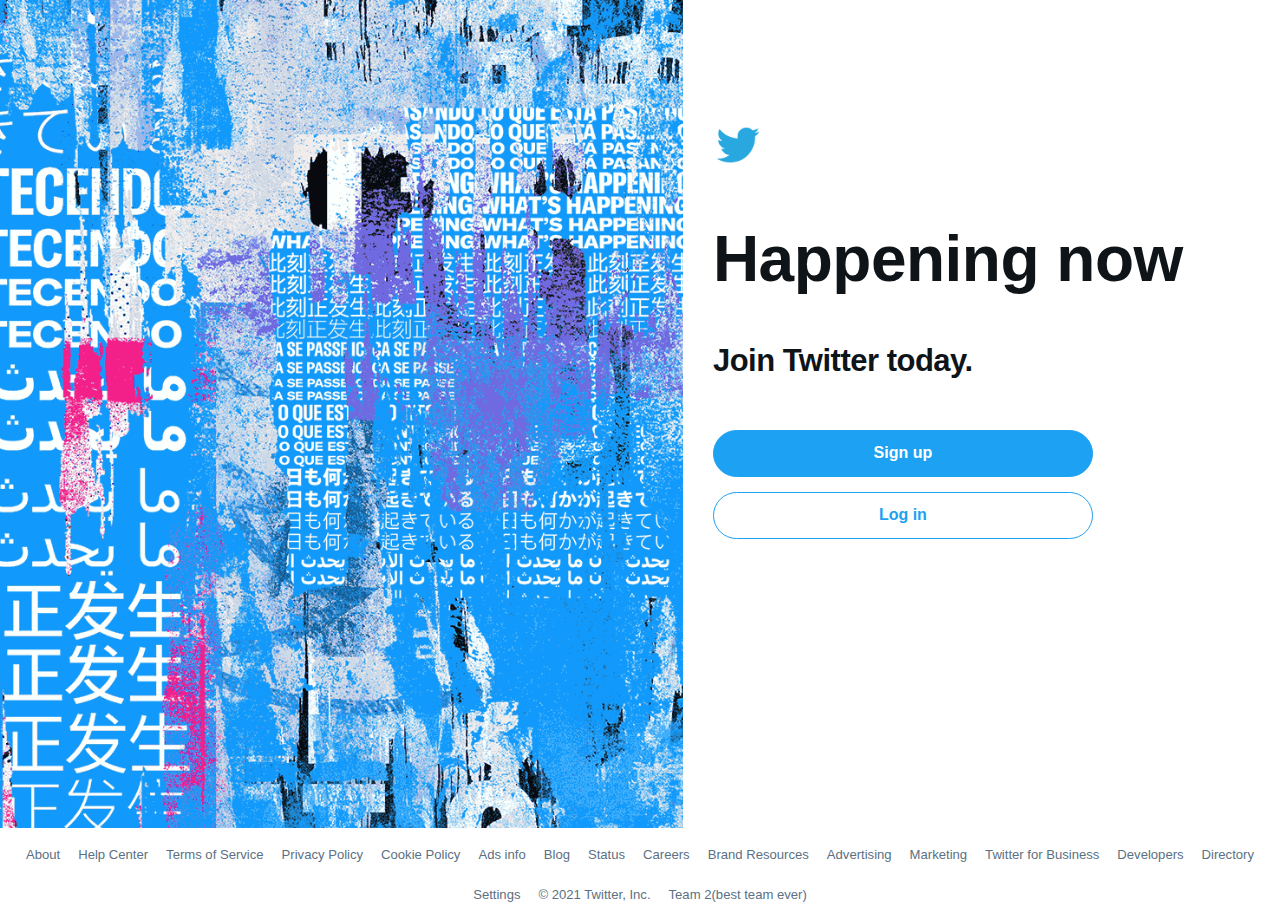
<file: index.html>
<!DOCTYPE html>
<html lang="en">
<head>

    <meta charset="utf-8">
    <meta name="keyword" content="twitter">
    <title>Twitter. It’s what’s happening / Twitter</title>
    <meta name="viewpoint" content="width=device-width, inital-scale=1.0">
    <meta name="description" content="From breaking news and entertainment to sports and politics, get the full story with all the live commentary.">
    <meta name="author" content="Nihat Abbasov">

       
    <link rel="stylesheet" type="text/css" href="assets/css/reset.css">
    <link rel="stylesheet"  type="text/css" href="assets/css/style.css">
    <link rel="stylesheet" href="https://use.fontawesome.com/releases/v5.15.3/css/all.css" integrity="sha384-SZXxX4whJ79/gErwcOYf+zWLeJdY/qpuqC4cAa9rOGUstPomtqpuNWT9wdPEn2fk" crossorigin="anonymous">


</head>
<body>

    <div class="container">
        <section class="left-side">   
            <i class="fab fa-twitter"></i>      
        </section>
        <section class="right-side">
            <div>
                <img class="littlebird" src="./assets/images/tweet.png" alt="twitter-logo">
                <h1>Happening now</h1><h2>Join Twitter today.</h2>
                <div class="homepage-sign-in-up" >
                <a class="homepage-sign-up" href="./signup-steps/signup.html">Sign up</a>
                <a class="homepage-sign-in" href="./login.html">Log in</a>
                </div>
            </div>
        </section>
    </div>

<footer>
<nav class="footer-nav">
    <a href="">About</a>
    <a href="">Help Center</a>
    <a href="">Terms of Service</a>
    <a href="">Privacy Policy</a>
    <a href="">Cookie Policy</a>
    <a href="">Ads info</a>
    <a href="">Blog</a>
    <a href="">Status</a>
    <a href="">Careers</a>
    <a href="">Brand Resources</a>
    <a href="">Advertising</a>
    <a href="">Marketing</a>
    <a href="">Twitter for Business</a>
    <a href="">Developers</a>
    <a href="">Directory</a>
    <a href="">Settings</a>
    <a href="">&copy; 2021 Twitter, Inc.</a>
    <a href=""><strong>Team 2</strong>(best team ever)</a>

</nav>
</footer>

</body>
</html>
</file>
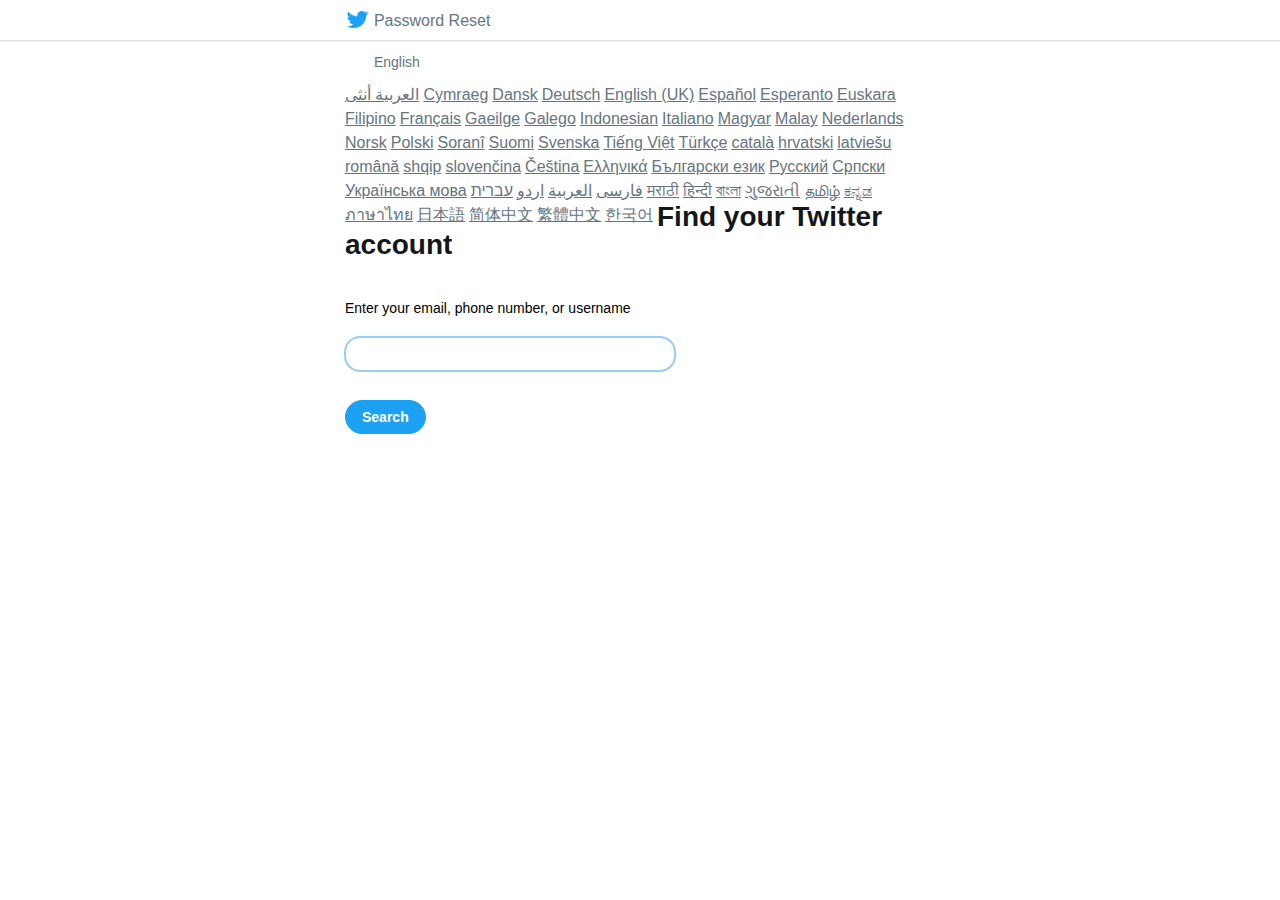
<file: forgot-password.html>
<!DOCTYPE html>
<html lang="en">
<head>
    <meta charset="utf-8">
    <meta name="keyword" content="twitter">
    <title>Password Reset</title>
    <meta name="viewpoint" content="width=device-width, inital-scale=1.0">
    <meta name="description" content="From breaking news and entertainment to sports and politics, get the full story with all the live commentary.">
    <meta name="author" content="Aytac Mehemmedli, Nihat Abbasov, Emil Taciyev">

    <link rel="shortcut icon" href="assets/images/twitter-icon.ico" type="image/x-icon">    
    <link rel="stylesheet" type="text/css" href="assets/css/reset.css">
    <link href="https://abs-0.twimg.com/login/password-reset.ec5af2e5fcc4c119dd2e3bc0422041416162460e.css" rel="stylesheet">
    <link rel="stylesheet"  type="text/css" href="assets/css/style.css">
    <link rel="stylesheet" href="https://use.fontawesome.com/releases/v5.15.3/css/all.css" integrity="sha384-SZXxX4whJ79/gErwcOYf+zWLeJdY/qpuqC4cAa9rOGUstPomtqpuNWT9wdPEn2fk" crossorigin="anonymous">
  <style>

    @media only screen and (max-width: 590px) {
      .main-container{
        width: 100%;
      }
    
    }
</style>
</head>
<body>
    <div class="page-container">
    <div class="main-container">
        <header class="main-container">
          <a href="./index.html"><img src="./assets/images/twitter-icon.ico" alt="twitter-logo"></a>
          <span>Password Reset</span>

            <ul class="u-pullRight forgot-header">
                <li class="Dropdown Dropdown--twoColumn TopNav-languageSelector">
                  <span style="font-size: 14px;">English </span>
                  <b class="caret"></b>
                  <div class="Dropdown-menuContainer">
                    <div class="Dropdown-menu Dropdown--right">
                      <div class="Dropdown-caretContainer">
                        <span class="Dropdown-caretOuter"></span>
                        <span class="Dropdown-caretInner"></span>
                      </div>
                      <ul>
   <li><a href="" data-lang-code="ar-x-fm" title="Arabic Female"> العربية أنثى</a></li>
   <li><a href="" data-lang-code="cy" title="Welsh">Cymraeg</a></li>
   <li><a href="" data-lang-code="da" title="Danish">Dansk</a></li>
   <li><a href="" data-lang-code="de" title="German">Deutsch</a></li>
   <li><a href="" data-lang-code="en-gb" title="English (UK)">English (UK)</a></li>
   <li><a href="" data-lang-code="es" title="Spanish">Español</a></li>
   <li><a href="" data-lang-code="eo" title="Esperanto">Esperanto</a></li>
   <li><a href="" data-lang-code="eu" title="Basque">Euskara</a></li>
   <li><a href="" data-lang-code="fil" title="Filipino">Filipino</a></li>
   <li><a href="" data-lang-code="fr" title="French">Français</a></li>
   <li><a href="" data-lang-code="ga" title="Irish">Gaeilge</a></li>
   <li><a href="" data-lang-code="gl" title="Galician">Galego</a></li>
   <li><a href="" data-lang-code="id" title="Indonesian">Indonesian</a></li>
   <li><a href="" data-lang-code="it" title="Italian">Italiano</a></li>
   <li><a href="" data-lang-code="hu" title="Hungarian">Magyar</a></li>
   <li><a href="" data-lang-code="msa" title="Malay">Malay</a></li>
   <li><a href="" data-lang-code="nl" title="Dutch">Nederlands</a></li>
   <li><a href="" data-lang-code="no" title="Norwegian">Norsk</a></li>
   <li><a href="" data-lang-code="pl" title="Polish">Polski</a></li>
   <li><a href="" data-lang-code="ckb" title="Kurdish (Central)">Soranî</a></li>
   <li><a href="" data-lang-code="fi" title="Finnish">Suomi</a></li>
   <li><a href="" data-lang-code="sv" title="Swedish">Svenska</a></li>
   <li><a href="" data-lang-code="vi" title="Vietnamese">Tiếng Việt</a></li>
   <li><a href="" data-lang-code="tr" title="Turkish">Türkçe</a></li>
   <li><a href="" data-lang-code="ca" title="Catalan">català</a></li>
   <li><a href="" data-lang-code="hr" title="Croatian">hrvatski</a></li>
   <li><a href="" data-lang-code="lv" title="Latvian">latviešu</a></li>
   <li><a href="" data-lang-code="pt" title="Portuguese (Brazil)"></a></li>
   <li><a href="" data-lang-code="ro" title="Romanian">română</a></li>
   <li><a href="" data-lang-code="sq" title="Albanian">shqip</a></li>
   <li><a href="" data-lang-code="sk" title="Slovak">slovenčina</a></li>
   <li><a href="" data-lang-code="cs" title="Czech">Čeština</a></li>
   <li><a href="" data-lang-code="el" title="Greek">Ελληνικά</a></li>
   <li><a href="" data-lang-code="bg" title="Bulgarian">Български език</a></li>
   <li><a href="" data-lang-code="ru" title="Russian">Русский</a></li>
   <li><a href="" data-lang-code="sr" title="Serbian">Српски</a></li>
   <li><a href="" data-lang-code="uk" title="Ukrainian">Українська мова</a></li>
   <li><a href="" data-lang-code="he" title="Hebrew">עברית</a></li>
   <li><a href="" data-lang-code="ur" title="Urdu">اردو</a></li>
   <li><a href="" data-lang-code="ar" title="Arabic">العربية</a></li>
   <li><a href="" data-lang-code="fa" title="Persian">فارسی</a></li>
   <li><a href="" data-lang-code="mr" title="Marathi">मराठी</a></li>
   <li><a href="" data-lang-code="hi" title="Hindi">हिन्दी</a></li>
   <li><a href="" data-lang-code="bn" title="Bengali">বাংলা</a></li>
   <li><a href="" data-lang-code="gu" title="Gujarati">ગુજરાતી</a></li>
   <li><a href="" data-lang-code="ta" title="Tamil">தமிழ்</a></li>
   <li><a href="" data-lang-code="kn" title="Kannada">ಕನ್ನಡ</a></li>
   <li><a href="" data-lang-code="th" title="Thai">ภาษาไทย</a></li>
   <li><a href="" data-lang-code="ja" title="Japanese">日本語</a></li>
   <li><a href="" data-lang-code="zh-cn" title="Simplified Chinese">简体中文</a></li>
   <li><a href="" data-lang-code="zh-tw" title="Traditional Chinese">繁體中文</a></li>
   <li><a href="" data-lang-code="ko" title="Korean">한국어</a></li>                      </ul>
                    </div>
                  </div>
                </li>
          </ul>
        </header>
        <div class="item-container main-container">
            <h2>Find your Twitter account</h2>
            <h3>Enter your email, phone number, or username</h3>
            <form action="#" method="POST">
                <input type="text" name="data-input" id="getdata" autofocus>
                <button class="forgot-btn">Search</button>
            </form>
        </div>
    </div>
    </div>
</body>
</html>
</file>
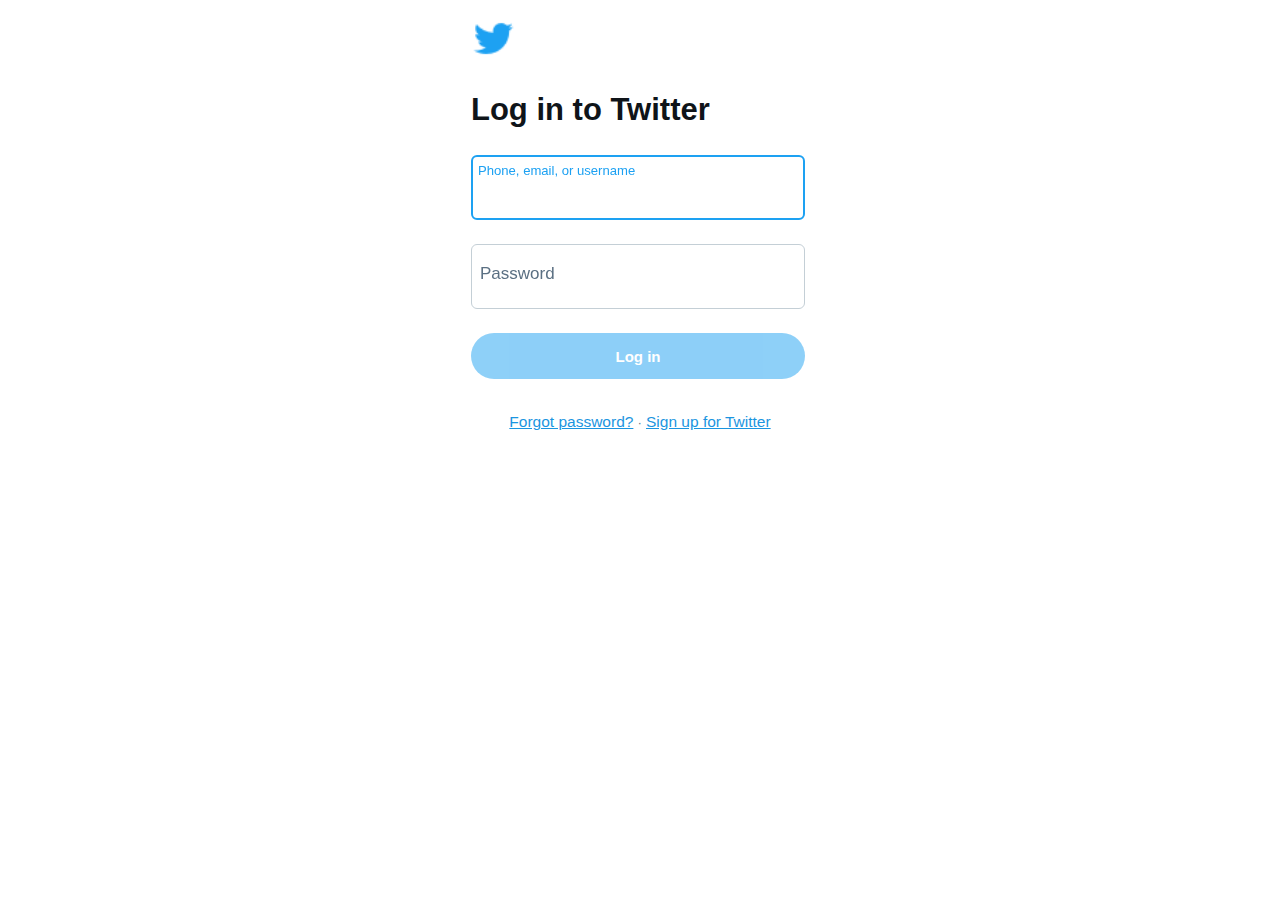
<file: login.html>
<!DOCTYPE html>
<html lang="en">
<head>
    <meta charset="utf-8">
    <meta name="keyword" content="twitter">
    <title>Login on Twitter / Twitter</title>
    <meta name="viewpoint" content="width=device-width, inital-scale=1.0">
    <meta name="description" content="From breaking news and entertainment to sports and politics, get the full story with all the live commentary.">
    <meta name="author" content="Aytac Mehemmedli, Nihat Abbasov, Emil Taciyev">

    <link rel="shortcut icon" href="assets/images/twitter-icon.ico" type="image/x-icon">    
    <link rel="stylesheet" type="text/css" href="assets/css/reset.css">
    <link href="https://abs-0.twimg.com/login/password-reset.ec5af2e5fcc4c119dd2e3bc0422041416162460e.css" rel="stylesheet">
    <link rel="stylesheet"  type="text/css" href="assets/css/style.css">
    <link rel="stylesheet" href="https://use.fontawesome.com/releases/v5.15.3/css/all.css" integrity="sha384-SZXxX4whJ79/gErwcOYf+zWLeJdY/qpuqC4cAa9rOGUstPomtqpuNWT9wdPEn2fk" crossorigin="anonymous">
    <style>

    @media only screen and (max-width: 380px) {

        .login-page-container *:not(.login-twitter-logo){
            width: 0;
            width: 100%;

        }
        .floating-label-0{
            width: 100%;
            white-space: nowrap;
            text-overflow: ellipsis;
            overflow: hidden;
        }
          
    }
      </style>
</head>
<body>
    <div class="login-page-container">
        <div class="login-main-container">
              <a href="./index.html"><img src="./assets/images/twitter-icon.ico" alt="twitter-logo" class="login-twitter-logo" ></a>
            <div class="login-item-container">
                <h2>Log in to Twitter</h2>
                <form action="#" method="POST">
                    <div>
                        <input onkeyup="stoppedTyping()" type="text" class="inputText" required autofocus>
                        <span class="floating-label-0">Phone, email, or username</span>
                      </div>
                      <div>
                        <input onkeyup="stoppedTyping()" type="password" class="inputText inputText2" required>
                        <span class="floating-label-0">Password</span>
                      </div>
                      <input type="submit" value="Log in" class="login-page-btn" disabled>
                </form>
                <div class="login-footer">
                    <a href="./forgot-password.html">Forgot password?</a>
                    <span style="font-size: 12px; color: #5b7083;">·</span>
                    <a href="./signup-steps/signup.html">Sign up for Twitter</a>
                </div>
            </div>
        </div>
        </div>

<script>
    var inputdata = document.querySelector(".inputText");
    var inputdata2 = document.querySelector(".inputText2");
    var loginbtn = document.querySelector(".login-page-btn");

    function stoppedTyping(){
        if((inputdata.value.length > 0) && (inputdata2.value.length > 0)) { 
            loginbtn.disabled = false; 
            loginbtn.style.opacity = 1
        } else { 
            loginbtn.disabled = true;
            loginbtn.style.opacity = 0.5

        };
    };
</script>
</body>
</html>
</file>
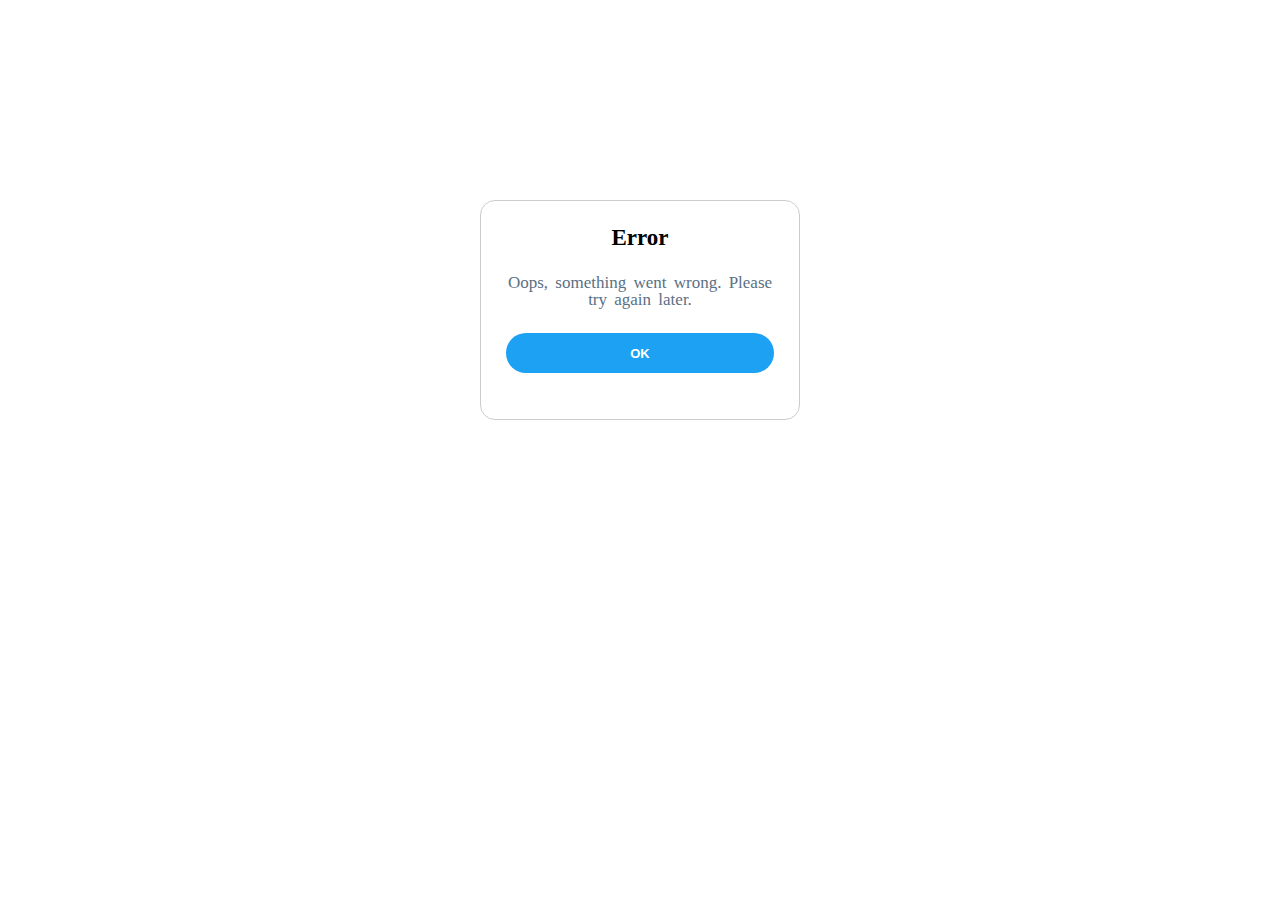
<file: signup-steps/error-popup.html>
<!DOCTYPE html>
<html lang="en">
<head>
    <meta charset="UTF-8">
    <meta http-equiv="X-UA-Compatible" content="IE=edge">
    <meta name="viewport" content="width=device-width, initial-scale=1.0">
    <title>Sign up</title>
    <link rel = "stylesheet" href = "../assets/css/reset.css">
    <link rel = "stylesheet" href = "../assets/css/style.css">
    <style>
        .error{
            width: 320px;
            height: 220px;
            border: 1px solid rgb(207, 203, 203);
            border-radius: 15px;
            text-align: center;
            padding: 25px;
            font-family: font-family: -apple-system, BlinkMacSystemFont, 'Segoe UI', Roboto, Oxygen, Ubuntu, Cantarell, 'Open Sans', 'Helvetica Neue', sans-serif;
            margin: 0 auto;
            margin-top: 200px;
        }

        h1{
            font-weight: bolder;
            font-size: 23px;
        }

        p{
            margin: 25px 0px;
            font-size: 17px;
            color: #5b7083;
            word-spacing: 3px;
        }


        #ok-error-button{
            background-color: #1da1f2;
            color: #fff;
            height: 40px;
            width: 100%;
            border-radius: 20px;
            border: none;
            font-weight: 800;
            font-size: 13px;
        }

    </style>
</head>
<body>
    <section class = "error">
        <h1>Error</h1>
        <p>Oops, something went wrong. Please try again later. </p>
        <button id = "ok-error-button">OK</button>
    </section>
</body>
</html>
</file>
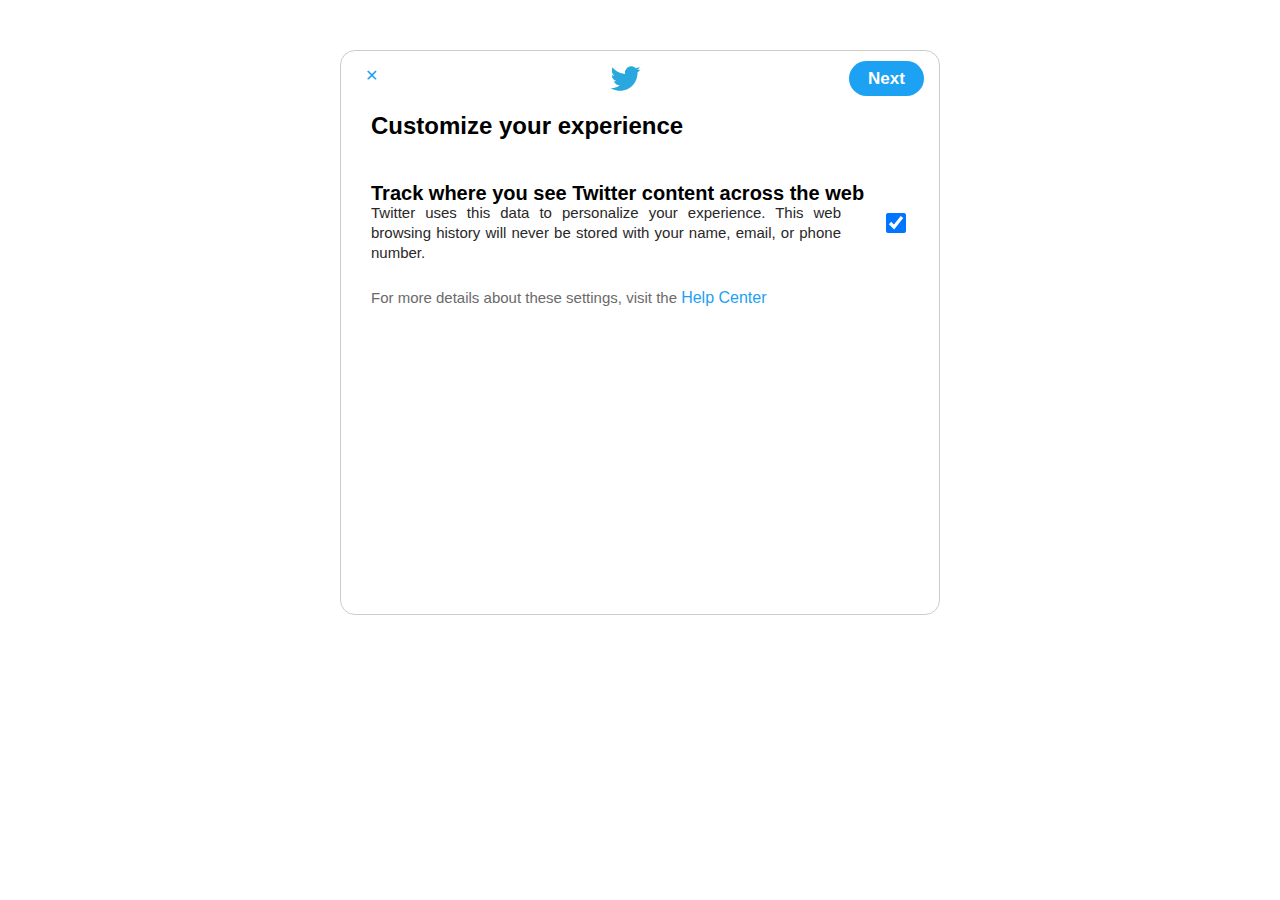
<file: signup-steps/signup-next1.html>
<!DOCTYPE html>
<html lang="en">
<head>
    <meta charset="UTF-8">
    <meta http-equiv="X-UA-Compatible" content="IE=edge">
    <meta name="viewport" content="width=device-width, initial-scale=1.0">
    <title>Sign up</title>
    <link rel = "stylesheet" href = "../assets/css/reset.css">
    <link rel = "stylesheet" href = "../assets/css/style.css">
    <link rel="shortcut icon" href="../assets/images/twitter-icon.ico" type="image/x-icon">
    <style>
        .track{
            font-weight: bold;
            margin-top: 45px;
            font-size: 20px;
        }

        .warning-info{
            text-align: justify;
            width: 470px;
            color: rgb(41, 40, 40) !important;
            font-size: 15px !important;
            float: left;
        }

        #myCheck{
            width: 20px;
            height: 20px;
            border-radius: 5px;
            float: right;
            background-color: #1da1f2; 
        }

        .more-details{
            clear: both;
            font-size: 15px !important;
        }
        
    </style>
</head>
<body>
    <section class = "Sign-up">
        <div class = "sign-up-head">
            <a href = "./signup.html">
                <span class="x-button">&#10005;
                    <span id = "hiddenText">Close</span>
                </span>
            </a>
            <img src = "../assets/images/tweet.png">
            <a href = "./signup-next2.html" class = "next-button-link"><button class = "next">Next</button></a>
        </div>

        <div class = "main-section">

            <h2>Customize your experience</h2>
            <h3 class = "track">Track where you see Twitter content across the web</h3>

            <div class = "row checkbox-paragraph">
                <p class = "warning-info col-9">Twitter uses this data to personalize your experience. This web browsing history will never be stored with your name, email, or phone number.
                </p>  
                <input type="checkbox" id="myCheck" class = "col-3" checked> 
            </div>
            <p class = "more-details">For more details about these settings, visit the <a href = "#">Help Center</a></p>
        </div>
    </section>
    <script src = "../assets/twitter.js"></script>
</body>
</html>
</file>
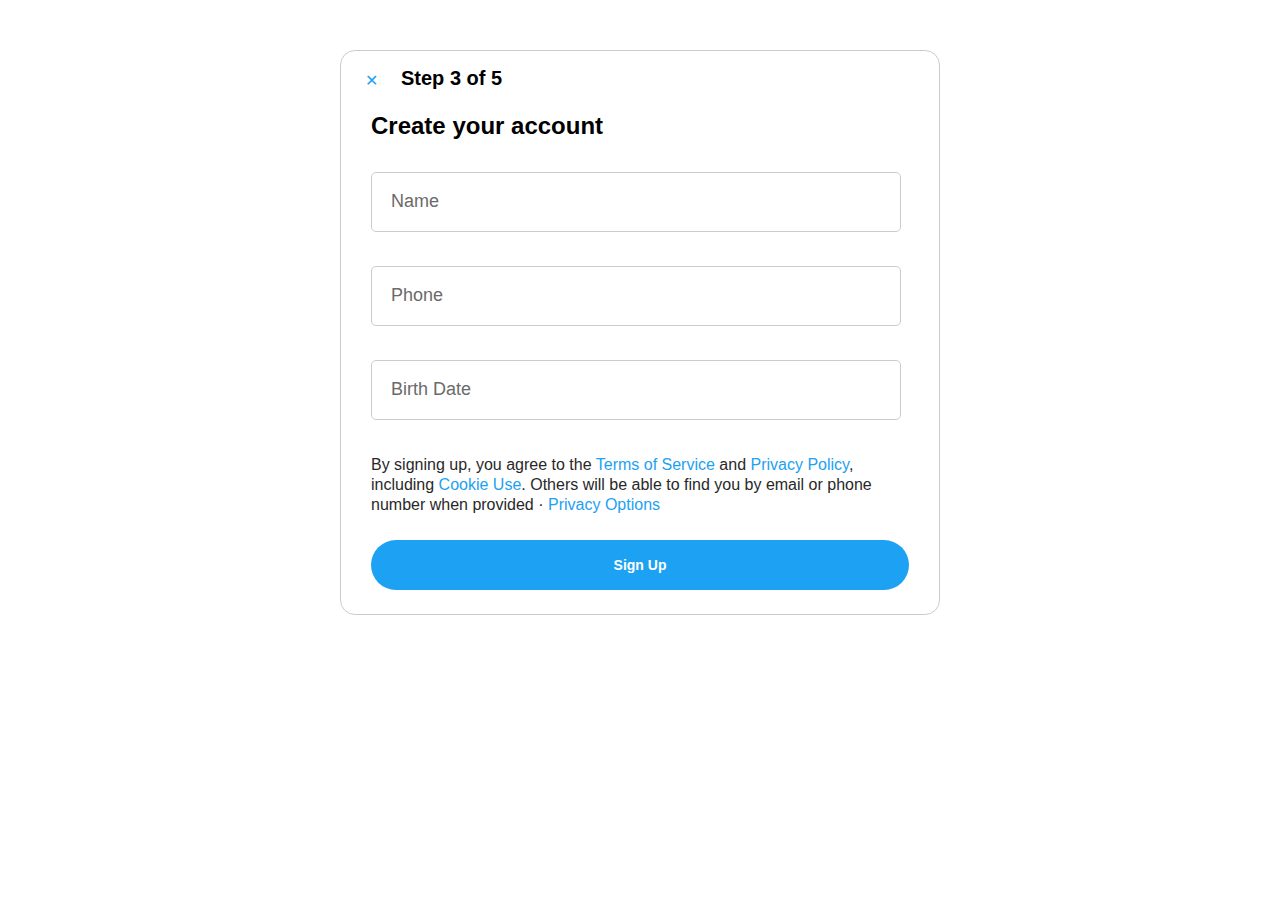
<file: signup-steps/signup-next2.html>
<!DOCTYPE html>
<html lang="en">
<head>
    <meta charset="UTF-8">
    <meta http-equiv="X-UA-Compatible" content="IE=edge">
    <meta name="viewport" content="width=device-width, initial-scale=1.0">
    <title>Sign up</title>
    <link rel = "stylesheet" href = "../assets/css/reset.css">
    <link rel = "stylesheet" href = "../assets/css/style.css">
    <link rel="shortcut icon" href="../assets/images/twitter-icon.ico" type="image/x-icon">
    <style>
        .x-button {
            height: 30px;
            width: 30px;
            border-radius: 50%;
            display: inline-block;
            color: #1da1f2;
            text-align: center;
            padding-top: 7px;
            margin: 15px;
        }

        .x-button:hover{
            background-color: rgb(227, 227, 245);
        }

        .step{
            font-size: 20px;
            color: #000;
            font-weight: 800;
            display: inline-block;
            margin-top: 17px;
        }

        .signup-button{
            width: 100%;
            height: 50px;
            background-color: #1da1f2;
            color: #fff;
            border-radius: 30px;
            border: none;
            font-weight: bold;
            font-size: 14px;
            outline: none;
        }

        .signup-button:hover{
            background-color: rgb(26, 145, 218);
        }
        .agreement-warning{
            color: rgb(41, 40, 40) !important;
            margin-top: 10px;
            font-size: 12px;
        }

        a{
            text-decoration: none;
        }
    </style>
</head>
<body>
    <section class = "Sign-up">
        <div class = "sign-up-head">
            <div>
               <a href = "./signup.html">
                    <span class="x-button">&#10005;
                        <span id = "hiddenText">Close</span>
                    </span>
                </a>
                <span class = "step">Step 3 of 5</span>
            </div>
        </div>

        <div class = "main-section">

            <h2>Create your account</h2>
            <form action="/action_page.php" class = "signup-info-form" style = "position: relative;">
                <div class = "row">
                    <div class = "col-lg-12 col-md-6 col-sm-3">
                        <input type="text" id="name" name="name" class = "input-animation" required maxlength="50">
                        <span class="floating-label">Name</span>
                    </div>
                </div>   

                <div class = "row">
                    <div class = "col-lg-12 col-md-6 col-sm-3">
                        <input type="tel" id="phone" name="phone"  class = "input-animation" pattern="+994[1-9]{3}-[0-9]{3}-[0-9]{2}-[0-9]{2}" required>
                        <span class="floating-label">Phone</span>
                    </div>
                </div>

                <div class = "row">
                    <div class = "col-lg-12 col-md-6 col-sm-3">
                        <input type="text" id="birth-date" name="birth" class = "input-animation" required>
                        <span class="floating-label">Birth Date</span>
                    </div>
                </div>
            </form>
            
            
            <p class = "agreement-warning">By signing up, you agree to the <a href = "#">Terms of Service</a> and <a href = "#">Privacy Policy</a>, including <a href = "#">Cookie Use</a>. Others will be able to find you by email or phone number when provided · <a href = "#">Privacy Options</a></p>
            <a href = "./signup-next3.html">
                <button class = "signup-button">Sign Up</button>
            </a>
    </section>
    <script src = "../assets/twitter.js"></script>
</body>
</html>
</file>
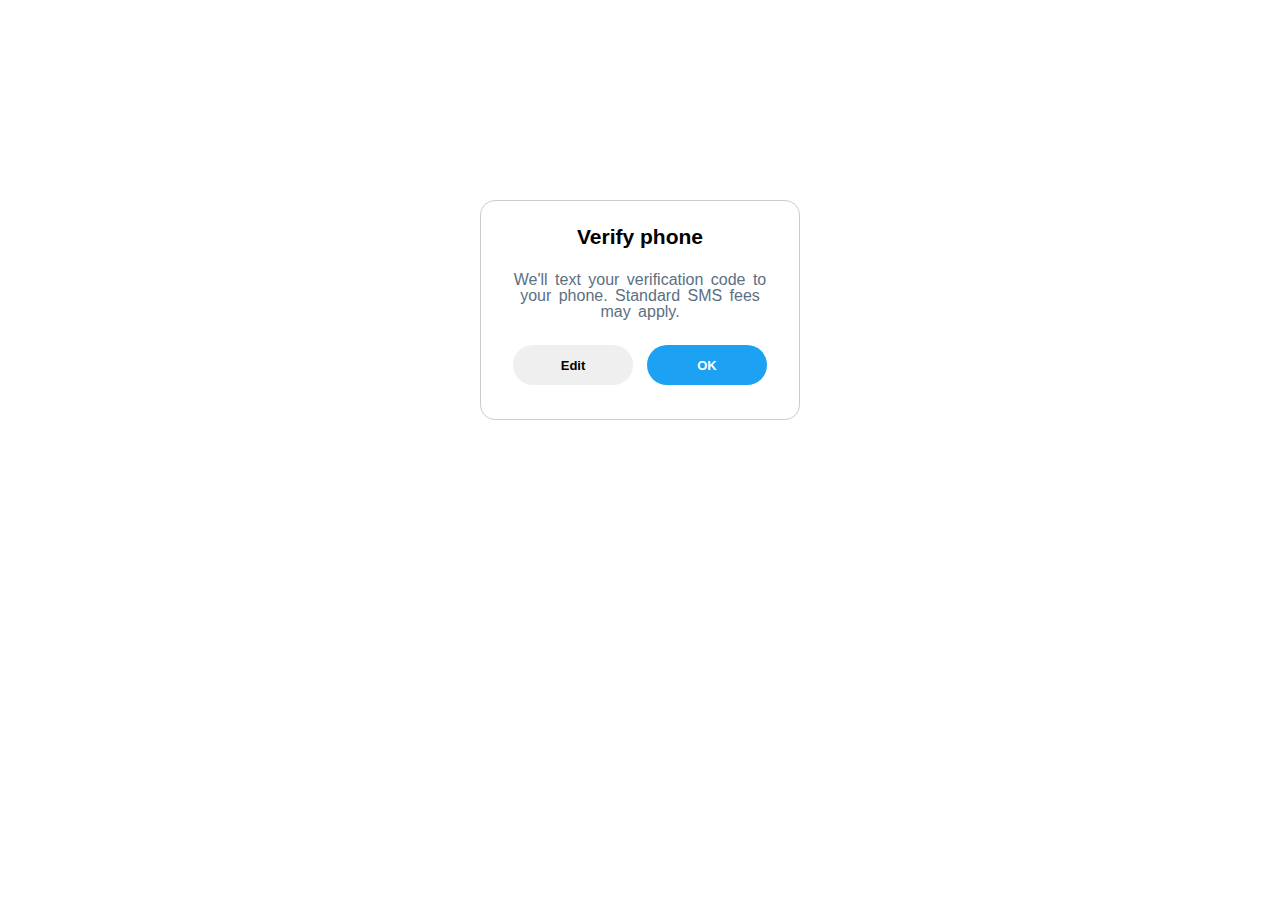
<file: signup-steps/signup-next3.html>
<!DOCTYPE html>
<html lang="en">
<head>
    <meta charset="UTF-8">
    <meta http-equiv="X-UA-Compatible" content="IE=edge">
    <meta name="viewport" content="width=device-width, initial-scale=1.0">
    <title>Sign up</title>
    <link rel = "stylesheet" href = "../assets/css/reset.css">
    <link rel = "stylesheet" href = "../assets/css/style.css">
    <link rel="shortcut icon" href="../assets/images/twitter-icon.ico" type="image/x-icon">
    <style>
        .verification-phone{
            width: 320px;
            height: 220px;
            border: 1px solid rgb(207, 203, 203);
            border-radius: 15px;
            text-align: center;
            padding: 25px;
            font-family: -apple-system, BlinkMacSystemFont, 'Segoe UI', Roboto, Oxygen, Ubuntu, Cantarell, 'Open Sans', 'Helvetica Neue', sans-serif;
            margin: 0 auto;
            margin-top: 200px;
        }

        h1{
            font-weight: 650;
            font-size: 21px;
        }

        p{
            margin: 25px 0px;
            font-size: 16px;
            color: #5b7083;
            word-spacing: 3px;
        }

        .decision-buttons{
            display: flex;
            justify-content: space-around;
        }

        .decision-buttons button{
            width: 120px;
            height: 40px;
            border-radius: 20px;
            border: none;
            font-weight: 800;
            font-size: 13px;
        }

        .decision-buttons a{
            text-decoration: none;
        }

        #ok-button{
            background-color: #1da1f2;
            color: #fff;
        }

        #ok-button:hover{
            background-color: rgb(26, 145, 218);
        }

        #edit-button{
            color: #000;
        }

        #edit-button, #ok-button{
            outline: none;
        }
    </style>
</head>
<body>
    <section class = "verification-phone">
        <h1>Verify phone</h1>
        <p>We'll text your verification code to your phone. Standard SMS fees may apply.</p>
        <div class = "decision-buttons">
            <a href = "./signup.html"><button id = "edit-button">Edit</button></a>
            <a href = "./signup-next4.html" class = "next-button-link"><button id = "ok-button">OK</button></a>
        </div>
    </section>
    <script src = "../assets/twitter.js"></script>
</body>
</html>
</file>
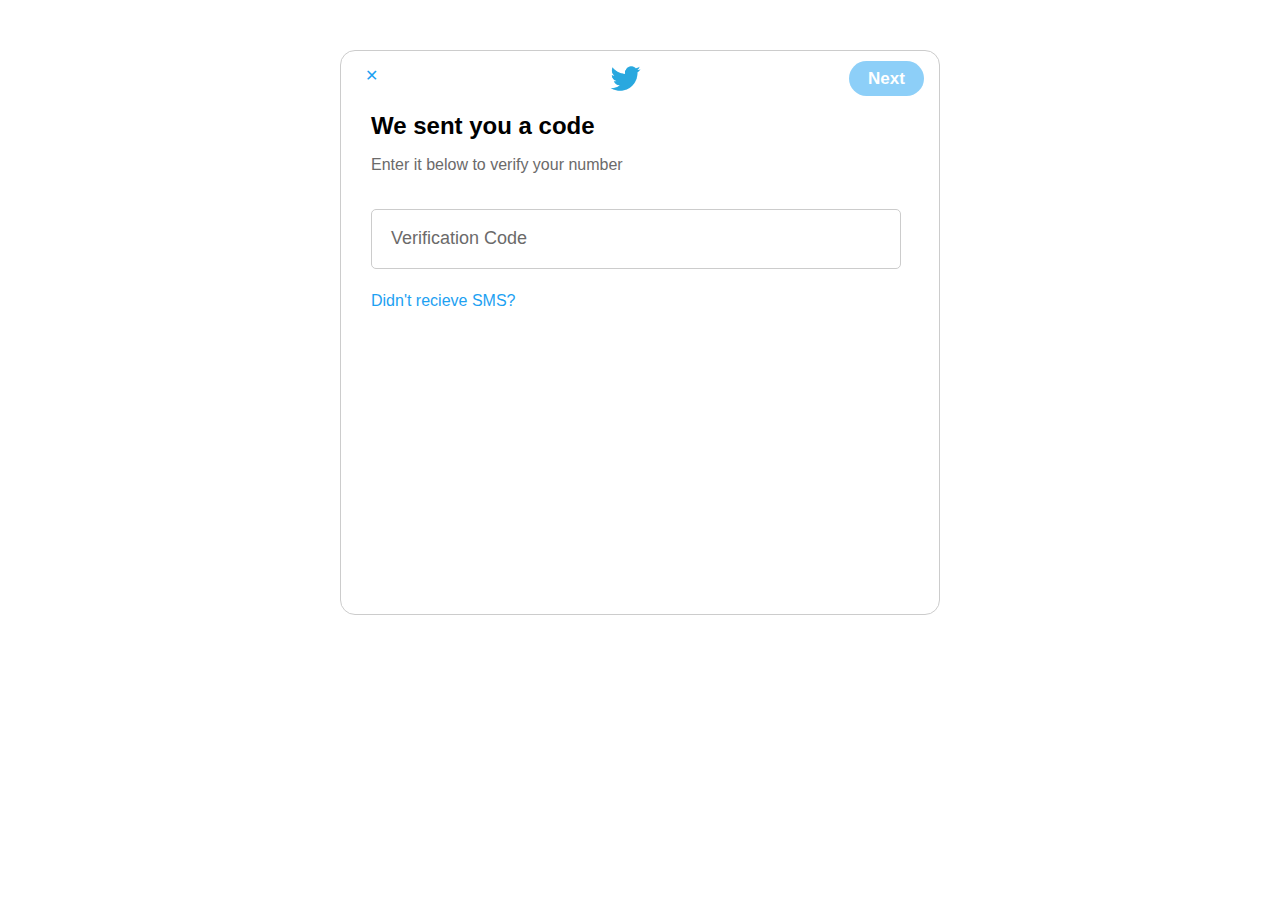
<file: signup-steps/signup-next4.html>
<!DOCTYPE html>
<html lang="en">
<head>
    <meta charset="UTF-8">
    <meta http-equiv="X-UA-Compatible" content="IE=edge">
    <meta name="viewport" content="width=device-width, initial-scale=1.0">
    <title>Sign up</title>
    <link rel = "stylesheet" href = "../assets/css/reset.css">
    <link rel = "stylesheet" href = "../assets/css/style.css">
    <link rel="shortcut icon" href="../assets/images/twitter-icon.ico" type="image/x-icon">
    <style>

       h2{
           margin-bottom: 17px;
       }
        
       p{
           margin-bottom: 0px !important;
       }

       form{
           margin-bottom: 5px;
       }
    </style>
</head>
<body>
    <section class = "Sign-up">
        <div class = "sign-up-head">
            <a href = "./signup.html">
                <span class="x-button">&#10005;
                    <span id = "hiddenText">Close</span>
                </span>
            </a>
            <img src = "../assets/images/tweet.png">
            <a href = "./signup-next5.html" class = "next-button-link"><button class = "next next-repeat" disabled>Next</button></a>
        </div>

        <div class = "main-section">
            <h2>We sent you a code</h2>
            <p>Enter it below to verify your number</p>
            <form action="/action_page.php" class = "verification-form">  
                <div>
                    <input onkeyup="stoppedTyping()" type="text" id="verification-code" class = "verificationCode" name="verification" required>
                    <span class="floating-label">Verification Code</span>
                </div> 
            </form>
            <a href = "#" class = "sms">Didn't recieve SMS?</a>
        </div>
    </section>
    <script>
        //verification input
        var inputVerification = document.querySelector(".verificationCode");
        //Next Button
        var nextBtn = document.querySelector(".next");

        function stoppedTyping(){
            if(inputVerification.value.length > 0){
                nextBtn.disabled = false; 
                nextBtn.style.opacity = 1
            }else{ 
                nextBtn.disabled = true;
                nextBtn.style.opacity = 0.5
            }
        }
    </script>
</body>
</html>
</file>
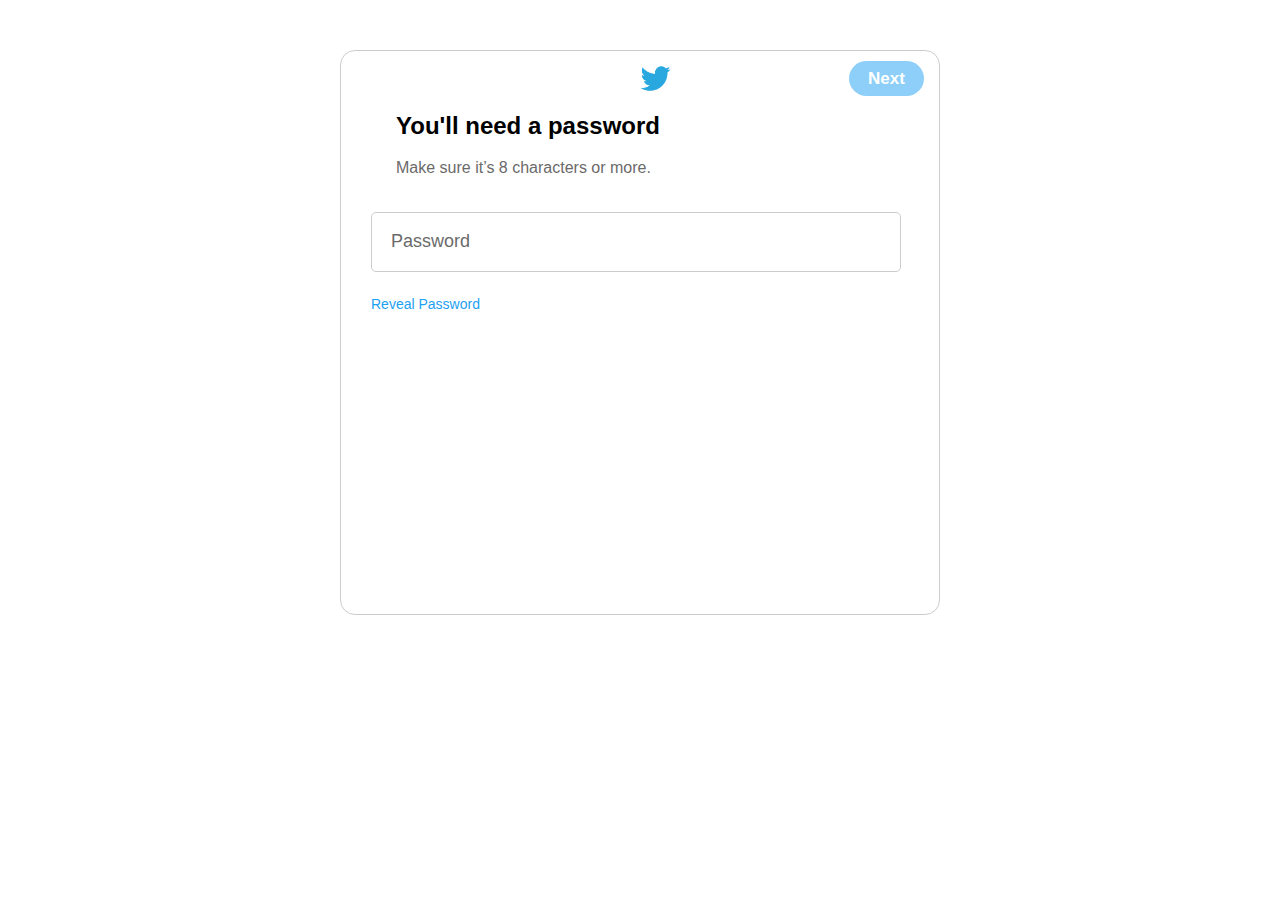
<file: signup-steps/signup-next5.html>
<!DOCTYPE html>
<html lang="en">
<head>
    <meta charset="UTF-8">
    <meta http-equiv="X-UA-Compatible" content="IE=edge">
    <meta name="viewport" content="width=device-width, initial-scale=1.0">
    <title>Sign up</title>
    <link rel = "stylesheet" href = "../assets/css/reset.css">
    <link rel = "stylesheet" href = "../assets/css/style.css">
    <link rel="shortcut icon" href="../assets/images/twitter-icon.ico" type="image/x-icon">
    <style>
        

        a{
            font-size: 14px !important;
        }

        #verification-code{
            margin-top: 0px !important;
        }

        p{
            margin: 20px 0px 0px 25px !important;
        }

        h2{
            margin-left: 25px;
        }
    </style>
</head>
<body>
    <section class = "Sign-up">
        <div class = "sign-up-head">
            <span class = "empty-span"></span>
            <img src = "../assets/images/tweet.png">
            <button class = "next next-repeat" disabled>Next</button>
        </div>

        <div class = "main-section">
        
            <h2>You'll need a password</h2>
            <p>Make sure it’s 8 characters or more.</p>
            <form action="/action_page.php" class = "verification-form">   
                <div>
                    <input onkeyup="stoppedTyping()" type="password" id="password" name="password" class = "input-animation inputPassword" required>
                    <span class="floating-label">Password</span>
                </div>
            </form>
            <a href = "#">Reveal Password</a>
        </div>
    </section>
    <script>
        //password-Sign Up
        var inputPassword = document.querySelector(".inputPassword");
        //Next Button
        var nextBtn = document.querySelector(".next");
        
        function stoppedTyping(){
        if(inputPassword.value.length > 0){ 
            nextBtn.disabled = false; 
            nextBtn.style.opacity = 1

        }else{ 
            nextBtn.disabled = true;
            nextBtn.style.opacity = 0.5
        }
    };

    </script>
</body>
</html>
</file>
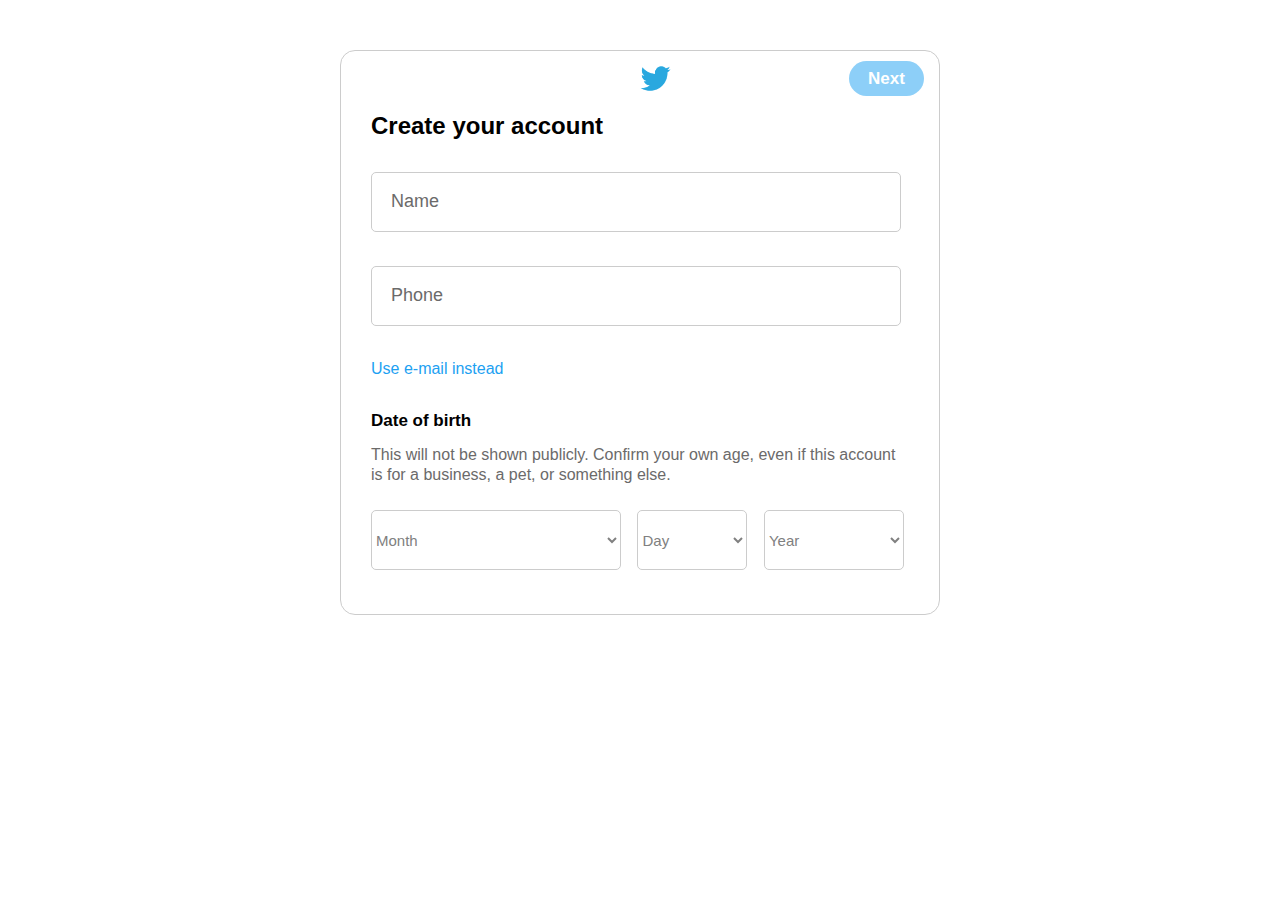
<file: signup-steps/signup.html>
<!DOCTYPE html>
<html lang="en">
<head>
    <meta charset="UTF-8">
    <meta http-equiv="X-UA-Compatible" content="IE=edge">
    <meta name="viewport" content="width=device-width, initial-scale=1.0">
    <title>Sign up</title>
    <link rel = "stylesheet" href = "../assets/css/reset.css">
    <link rel = "stylesheet" href = "../assets/css/style.css">
    <link rel="shortcut icon" href="../assets/images/twitter-icon.ico" type="image/x-icon">  
</head>

<body>
    <section class = "Sign-up">
        <div class = "sign-up-head">
            <span class = "empty-span"></span>
            <img src = "../assets/images/tweet.png">
            <a href = "./signup-next1.html" class = "next-button-link"><button class = "next next-repeat" disabled>Next</button></a>
        </div>

        <div class = "main-section">

            <h2>Create your account</h2>
           
            <form action="/action_page.php" class = "signup-info-form">   
                <div class = "row">
                    <div class = "col-lg-12 col-md-6 col-sm-3">
                        <input onkeyup="stoppedTyping()" type="text" id="name" name="name" class = "input-animation inputName" required maxlength="50">
                        <span class="floating-label">Name</span>
                    </div>
                </div>
                
                <div class = "row">
                    <div class = "col-lg-12 col-md-6 col-sm-3">
                        <input onkeyup="stoppedTyping()" type="tel" id="phone" name="phone"  class = "input-animation inputTel" required >
                        <span class="floating-label">Phone</span>
                    </div>
                </div>
            </form>
        
            <div><a href = "#">Use e-mail instead</a></div>
            
            <span id = "date-of-birth">Date of birth</span><br>
            <p>This will not be shown publicly. Confirm your own age, even if this account is for a business, a pet, or something else.</p>
            <select name="dob-month" class="datefield month" onclick="stoppedTyping()">
                <option value="" class = "year-month-day">Month</option>
                <option value="01">January</option>
                <option value="02">February</option>
                <option value="03">March</option>
                <option value="04">April</option>
                <option value="05">May</option>
                <option value="06">June</option>
                <option value="07">July</option>
                <option value="08">August</option>
                <option value="09">September</option>
                <option value="10">October</option>
                <option value="11">November</option>
                <option value="12">December</option>
            </select>
            <select name="dob-day" class="datefield day" onclick="stoppedTyping()">
                <option value="">Day</option>
                <option value="1">1</option>
                <option value="2">2</option>
                <option value="3">3</option>
                <option value="4">4</option>
                <option value="5">5</option>
                <option value="6">6</option>
                <option value="7">7</option>
                <option value="8">8</option>
                <option value="9">9</option>
                <option value="10">10</option>
                <option value="11">11</option>
                <option value="12">12</option>
                <option value="13">13</option>
                <option value="14">14</option>
                <option value="15">15</option>
                <option value="16">16</option>
                <option value="17">17</option>
                <option value="18">18</option>
                <option value="19">19</option>
                <option value="20">20</option>
                <option value="21">21</option>
                <option value="22">22</option>
                <option value="23">23</option>
                <option value="24">24</option>
                <option value="25">25</option>
                <option value="26">26</option>
                <option value="27">27</option>
                <option value="28">28</option>
                <option value="29">29</option>
                <option value="30">30</option>
                <option value="31">31</option>
            </select>

            <select name="dob-year" class="datefield year" onclick="stoppedTyping()">
                <option value="">Year</option>
                <option value="2012">2012</option>
                <option value="2011">2011</option>
                <option value="2010">2010</option>
                <option value="2009">2009</option>
                <option value="2008">2008</option>
                <option value="2007">2007</option>
                <option value="2006">2006</option>
                <option value="2005">2005</option>
                <option value="2004">2004</option>
                <option value="2003">2003</option>
                <option value="2002">2002</option>
                <option value="2001">2001</option>
                <option value="2000">2000</option>
                <option value="1999">1999</option>
                <option value="1998">1998</option>
                <option value="1997">1997</option>
                <option value="1996">1996</option>
                <option value="1995">1995</option>
                <option value="1994">1994</option>
                <option value="1993">1993</option>
                <option value="1992">1992</option>
                <option value="1991">1991</option>
                <option value="1990">1990</option>
                <option value="1989">1989</option>
                <option value="1988">1988</option>
                <option value="1987">1987</option>
                <option value="1986">1986</option>
                <option value="1985">1985</option>
                <option value="1984">1984</option>
                <option value="1983">1983</option>
                <option value="1982">1982</option>
                <option value="1981">1981</option>
                <option value="1980">1980</option>
                <option value="1979">1979</option>
                <option value="1978">1978</option>
                <option value="1977">1977</option>
                <option value="1976">1976</option>
                <option value="1975">1975</option>
                <option value="1974">1974</option>
                <option value="1973">1973</option>
                <option value="1972">1972</option>
                <option value="1971">1971</option>
                <option value="1970">1970</option>
                <option value="1969">1969</option>
                <option value="1968">1968</option>
                <option value="1967">1967</option>
                <option value="1966">1966</option>
                <option value="1965">1965</option>
                <option value="1964">1964</option>
                <option value="1963">1963</option>
                <option value="1962">1962</option>
                <option value="1961">1961</option>
                <option value="1960">1960</option>
                <option value="1959">1959</option>
                <option value="1958">1958</option>
                <option value="1957">1957</option>
                <option value="1956">1956</option>
                <option value="1955">1955</option>
                <option value="1954">1954</option>
                <option value="1953">1953</option>
                <option value="1952">1952</option>
                <option value="1951">1951</option>
                <option value="1950">1950</option>
                <option value="1949">1949</option>
                <option value="1948">1948</option>
                <option value="1947">1947</option>
                <option value="1946">1946</option>
                <option value="1945">1945</option>
                <option value="1944">1944</option>
                <option value="1943">1943</option>
                <option value="1942">1942</option>
                <option value="1941">1941</option>
                <option value="1940">1940</option>
                <option value="1939">1939</option>
                <option value="1938">1938</option>
                <option value="1937">1937</option>
                <option value="1936">1936</option>
                <option value="1935">1935</option>
                <option value="1934">1934</option>
                <option value="1933">1933</option>
                <option value="1932">1932</option>
                <option value="1931">1931</option>
                <option value="1930">1930</option>
                <option value="1929">1929</option>
                <option value="1928">1928</option>
                <option value="1927">1927</option>
                <option value="1926">1926</option>
                <option value="1925">1925</option>
                <option value="1924">1924</option>
                <option value="1923">1923</option>
                <option value="1922">1922</option>
                <option value="1921">1921</option>
                <option value="1920">1920</option>
                <option value="1919">1919</option>
                <option value="1918">1918</option>
                <option value="1917">1917</option>
                <option value="1916">1916</option>
                <option value="1915">1915</option>
                <option value="1914">1914</option>
                <option value="1913">1913</option>
                <option value="1912">1912</option>
                <option value="1911">1911</option>
                <option value="1910">1910</option>
                <option value="1909">1909</option>
                <option value="1908">1908</option>
                <option value="1907">1907</option>
                <option value="1906">1906</option>
                <option value="1905">1905</option>
                <option value="1904">1904</option>
                <option value="1903">1903</option>
                <option value="1902">1902</option>
                <option value="1901">1901</option>
                <option value="1900">1900</option>
            </select>
        </div>
    </section>
    <script>
        //name
        var inputName = document.querySelector(".inputName");
        //phone
        var inputPhone = document.querySelector(".inputTel");
        //birth data
        var inputYear = document.querySelector(".year");
        var inputMonth = document.querySelector(".month");
        var inputDay = document.querySelector(".day");
        //Next Button
        var nextBtn = document.querySelector(".next");

        function stoppedTyping(){
            if((inputName.value.length > 0) && (inputPhone.value.length > 0) && (inputYear.value) && (inputMonth.value) && (inputDay.value)){
                nextBtn.disabled = false; 
                nextBtn.style.opacity = 1
                console.log("If works");
            }else{ 
                nextBtn.disabled = true;
                nextBtn.style.opacity = 0.5
                console.log("Else works");
            }
        };
    
    </script>
</body>
</html>
</file>
<file: assets/css/style.css>
/* homepage */
*{
    box-sizing: border-box;
}
.container{
    width: 97vw;
    height: 92vh;
}
.left-side{
    float: left;
    width: 55%;
    height: 100%;
    background-image: url(../images/twitter-background.png);
    background-size: cover;
    display: flex;
    align-items: center;
    justify-content: center;
    overflow: hidden;
    
}
.left-side i{
    font-size: 21vw;
    color: white;
    text-shadow: 0px 0px 3px #ccc;
}
.right-side{
    float: right;
    width: 45%;
    height: 100%;
    padding: 120px 0 0 30px;
    font-family: Verdana, Geneva, Tahoma, sans-serif;
    color: #0f1419;
}
.right-side h1{
    font-size: 64px;
    font-weight: 800;
    margin: 54px 0 54px 0;
    letter-spacing: -0.5px;

}
.right-side h2{
    font-size: 31px;
    font-weight: 600;
    margin: 54px 0 54px 0;
    letter-spacing: -0.5px;
}
.littlebird{
    width: 50px;
    height: 50px;
}

.homepage-sign-in-up{
    font-family: -apple-system, BlinkMacSystemFont, 'Segoe UI', Roboto, Oxygen, Ubuntu, Cantarell, 'Open Sans', 'Helvetica Neue', sans-serif;
    font-weight: 700;
}
.homepage-sign-up{
    display: block;
    margin: 20px 0 15px 0;
    background-color: #1da1f2;
    width: 380px;
    height: 47px;
    color: white;
    border-radius: 25px;
    text-align: center;
    text-decoration: none;
    line-height: 43px;
    border: 1px solid #1da1f2;
}
.homepage-sign-in{
    display: block;
    margin: 15px 0 20px 0;
    background-color: white;
    width: 380px;
    height: 47px;
    color: #1da1f2;
    border-radius: 25px;
    text-align: center;
    text-decoration: none;
    line-height: 43px;
    border: 1px solid #1da1f2;
}

.homepage-sign-up:hover{
background-color: rgb(26, 145, 218);
}
.homepage-sign-in:hover{
    background-color: rgb(29, 161, 242,0.1)
}
footer{
    margin: 7px;
}
footer .footer-nav{
    text-align: center;
    text-decoration: none;
}
footer .footer-nav a{
    text-decoration: none;
    padding: 7px;
    font-size: 13.1px;
    color: #5b7083;
    font-weight: 100;
    font-family: -apple-system, BlinkMacSystemFont, 'Segoe UI', Roboto, Oxygen, Ubuntu, Cantarell, 'Open Sans', 'Helvetica Neue', sans-serif;
    line-height: 40px;
}
.login-container{
    width: 100vw;
    height: 100vh;
}
.login-holder{
    width: 450px;
    margin: 0 auto;
}
.login-forum{
    display: block;
}
.login-forum input, button{
    display: block;
}
.footer-nav a:hover{
    text-decoration: underline;
}
@media only screen and (max-width: 1000px) {
    .container{
        width: auto;
        height: auto;
    }
    .right-side {
        width: 100%;
        position: absolute;
        top: 0;
        margin: 0;
        padding: 0;
    }
    .right-side h2{
        margin: 80px 0 10px 0;
    }
    .right-side div:not(.homepage-sign-in-up){
        margin: 0 auto;
        padding: 30px;
        width: 100%;
        max-width: 600px;
        height: 0px;
    }
    .homepage-sign-in-up{
        width: 100%;
        max-width: fit-content;
        white-space: nowrap;
    }
    .homepage-sign-in-up *{
        display: inline-block;
        max-width: 50%;
        width: 254px;

    }
    .homepage-sign-in{
        margin-left: 10px;
    }
    .left-side{
        margin-top: 500px;
        width: 100%;
        height: 400px;
        background-size: contain;
    }
    .left-side i{
        font-size: 45vw;
    }
    footer{
        width: 100%;
        margin: 0 auto;
    }
    footer .footer-nav a{
        padding: 0px;
    }
    
}
@media only screen and (max-width: 500px) {
    .right-side{
        padding: 10px;
    }
    .homepage-sign-in-up{
        width: 100%;
        max-width: 431px;
        white-space: none;
        margin: auto;   
    }
    .homepage-sign-in-up *{
        display: block;
        width: 100%;
        max-width: 430px;
        margin: 0 0 15px 0;
    }
    .right-side h1{
        font-size: 40px;
        margin-bottom: 40px;
    }
    .right-side h2{
        font-size: 23px;
        margin-bottom: 23px;
        margin-top: 10px;
    }
    .left-side{
        margin-top: 420px;
    }
    footer{
        max-width: 380px;
    }
}
@media only screen and (max-width: 441px) {
    .right-side{
        word-wrap: break-word;
    }
    .left-side{
        margin-top: 460px;
    }

}
@media only screen and (max-width: 333px) {
    .right-side{
        word-wrap: break-word;
    }
    .left-side{
        margin-top: 480px;
    }

}
@media only screen and (max-width: 273px) {
    .left-side{
        margin-top: 500px;
    }

}
@media only screen and (max-width: 246px) {
    .left-side{
        margin-top: 560px;
    }
}
@media only screen and (max-width: 191px) {
    .left-side{
        margin-top: 800px;
    }
}
  
/*  SIGN UP  */
.Sign-up{
    box-sizing: border-box;
    color: #000;
    background-color: #fff;
    margin: 0 auto;
    font-family: apple-system, BlinkMacSystemFont, "Segoe UI", Roboto, Helvetica, Arial, sans-serif;
}

.sign-up-head{
    width: 100%;
    height: 60px;
    border-top-right-radius: 15px;
    border-top-left-radius: 15px;
    display: flex;
    justify-content: space-between;
}

.sign-up-head img{
    width: 35px;
    height: 35px;
    margin-top: 10px;
}

.empty-span{
    width: 100px;
    height: 30px;
    margin: 10px;
}

.next{
    width: 75px;
    height: 35px;
    background-color: #1da1f2;
    color: #fff;
    border: none;
    border-radius: 20px;
    font-weight: bolder;
    font-size: 17px;
    margin-top: 10px;
    margin-right: 15px;
    outline: none;
}

.next-repeat{
    opacity: 0.5;
}
.next:hover{
    background-color: rgb(26, 145, 218);;
}

.next-button-link{
    text-decoration: none;
}

.main-section h2{
    font-weight: bold;
    font-size: 24px;
}

.main-section{
    margin: 3px 30px;
    font-family: apple-system, BlinkMacSystemFont, "Segoe UI", Roboto, Helvetica, Arial, sans-serif;

}

.main-section a{
    text-decoration: none;
    color: #1da1f2;
    font-size: 16px;
}

.main-section a:hover{
    text-decoration: underline;
}

.main-section input{
    width: 530px;
    height: 60px;
    margin-top: 10px;
    border-radius: 5px;
    border: 1px solid #ccc;
    background-color: #fff;
    padding: 15px 0 0 7px;;
    outline: none;
    font-size: 18px;
    
}

.signup-info-form{
    margin-bottom: 35px;
    margin-top: 20px;
}

input:focus{
    border: 2px solid #1da1f2;
}
.main-section p{
    margin-bottom: 25px;
    line-height: 20px;
    color: rgb(107, 106, 106);
    font-size: 16px;
}

#date-of-birth{
    font-weight: bolder;
    color: #000 !important;
    font-size: 17px;
    display: block;
    margin-top: 35px;
}

.main-section select{
    height: 60px;
    border: 1px solid #ccc;
    background-color: #fff;
    color: grey;
    font-size: 15px;
    border-radius: 5px;
}

.main-section select:focus{
    border: 2px solid #1da1f2;
}

.month{
    width: 250px;
}

.day{
    width: 110px;
    margin: 0 12px;
}

.year{
    width: 140px;
}


/* forgot password page */
.page-container{
    width: 100%;
    height: 40px;
    border-bottom: 0px solid #66757f;
    box-shadow: 0 0 3px #aaa;
    font-family: Helvetica, sans-serif;
    font-size: 16px;
}
.main-container{
    width: 590px;
    margin: 0 auto;
    height: 40px;
}
header *{
    line-height: 41px;
    color: #66757f;
    font-weight: 500;
}
.u-pullRight ul li a{
    line-height: 1.5 !important;
}
.main-container a{
    float: left;
    margin-right: 4px;
}
.main-container a img{
    width: 24.9px;
    height: 32px;
    padding-top: 6.9px;
}
.item-container{
    margin-top: 48px;

}
.item-container h2{
    font-size: 28px;
    color: #14171a;
    font-weight: bold;
    padding-bottom: 40px;
}
.item-container h3{
    font-size: 14px;
    line-height: 18px;
    padding-bottom: 20px;
}
#getdata{
    width: 330px;
    padding: 7px 15px 5px;
    border-radius: 15px;
    line-height: 20px;
    border: 1px solid #ccd6dd;
    font-size: 16px;
    margin: 0 10px 29px 0;
    outline: none;
}
#getdata:focus{
    box-shadow: 0 0 0 1px #99cdf4;
    border-color: #99cdf4;
}
.forgot-btn{
    background-color: #1da1f2;
    border: 1px solid #1da1f2;
    border-radius: 100px;
    font-size: 14px;
    font-weight: bold;
    color: #fff;
    line-height: 20px;
    padding: 6px 16px;
    text-align: center;
    outline: none;
}
.forgot-btn:hover{
    background-color: #006dbf;
    border: 1px solid #006dbf;
}

/* login page */

.login-page-container{
    width: 100vw;
}
.login-main-container{
    width: 370px;
    margin: 0 auto;
    padding: 16px;
}
.login-twitter-logo{
    width: 45px;
    height: 45px;
}
.login-item-container h2{
    font-family: Verdana, Geneva, Tahoma, sans-serif;
    font-size: 31px;
    font-weight: 800;
    margin: 30px 0 30px 0;
    color: #0f1419;
}

form div{
    position: relative;
    margin: 24px 0;

}

input:focus ~ .floating-label-0,
input:not(:focus):valid ~ .floating-label-0{
  top: 9px;
  bottom: 0px;
  left: 7px;
  font-size: 13.1px;
  opacity: 1;
  color: #1da1f2;

}

.inputText {
    font-size: 17px;
    font-weight: 400;
    font-family: -apple-system, BlinkMacSystemFont, 'Segoe UI', Roboto, Oxygen, Ubuntu, Cantarell, 'Open Sans', 'Helvetica Neue', sans-serif;
    width: 334px;
    height: 65px;
    outline: none;
    border: 1px solid #c4cfd6;
    border-radius: 6px;
    padding: 15px 0 0 7px;
}
.inputText:focus{
    border: 2px solid #1da1f2;

}
.floating-label-0 {
    position: absolute;
    pointer-events: none;
    left: 9px;
    top: 21px;
    transition: 0.2s ease all;
    color: #5b7083;
    font-size: 17px;
    font-weight: 400;
    font-family: -apple-system, BlinkMacSystemFont, 'Segoe UI', Roboto, Oxygen, Ubuntu, Cantarell, 'Open Sans', 'Helvetica Neue', sans-serif;
}
.login-page-btn{
    background-color: #1da1f2;
    font-family: -apple-system, BlinkMacSystemFont, 'Segoe UI', Roboto, Oxygen, Ubuntu, Cantarell, 'Open Sans', 'Helvetica Neue', sans-serif;
    font-size: 15px;
    font-weight: 700;
    color: #ffffff;
    width: 334px;
    height: 46px;
    border-radius: 30px;
    outline: none;
    border: none;
    margin-bottom: 35px;
    opacity: 0.5;
}
.login-page-btn:enabled:hover{
    background-color: rgb(26, 145, 218);
}

.login-footer{
    color: #1b95e0; 
    font-size: 15.5px; 
    text-align: center;
    font-weight: 450;
    font-family: -apple-system, BlinkMacSystemFont, 'Segoe UI', Roboto, Oxygen, Ubuntu, Cantarell, 'Open Sans', 'Helvetica Neue', sans-serif;
}
.login-footer a{
    color: #1b95e0; 
}
.login-footer a:hover{
    text-decoration: underline;
}
/* left-top x button */
.x-button {
    height: 30px;
    width: 30px;
    border-radius: 50%;
    color: #1da1f2;
    text-align: center;
    padding-top: 7px;
    margin: 10px 15px;
    float: left;
}

.x-button:hover{
    background-color: rgb(227, 227, 245);
}

/* when we hover x button, it shows the text of Close */
#hiddenText{
    background-color:#000;
    opacity: 0.5;
    border-radius: 3px;
    padding: 4px 6px;
    font-size: 11px;
    color: #fff;
    display: block;
    margin-top: 10px;
    width: 37px;
    height: 20px;
    display: none;
}

.x-button:hover #hiddenText {
    display: block;
}

/* Form input animation */
    input:focus ~ .floating-label,
    input:not(:focus):valid ~ .floating-label{
    top: 15px;
    left: 5px;
    font-size: 13px;
    opacity: 1;
    color:#1da1f2;
    }

    .input-animation{
    font-size: 14px;
    width: 200px;
    height: 35px;
    padding: 10px 0px 0px 5px !important;
    }

    .floating-label {
    position: absolute;
    pointer-events: none;
    left: 20px;
    top: 30px;
    transition: 0.2s ease all;
    font-weight: 450;
    font-size: 18px;
    color: rgb(107, 106, 106);
    }

    form div{
        position: relative;
    }

    form{
        position: relative;
    }
    /* */
    
    @media screen and (max-width: 703px){
        .Sign-up{
            box-sizing: border-box;
            width: 100%;
            height: 100%;
            border: none;
            margin: 0 auto;
            margin-top: 0px;
        }

        .col-lg-12{
            width: 100%;
        }


        #name, #phone, #birth-date, #verification-code, #password{
            width: 100%;
        }

        .checkbox-paragraph{
            width: 100%;
        }
    }
    @media screen and (min-width: 704px){
        .Sign-up{
            width: 600px;
            height: 565px;
            border-radius: 15px;
            border: 1px solid #ccc;
            margin: 0 auto;
            margin-top: 50px;
           
        }
    }
    .next:enabled:hover{
        background-color: rgb(26, 145, 218);
    }
</file>
